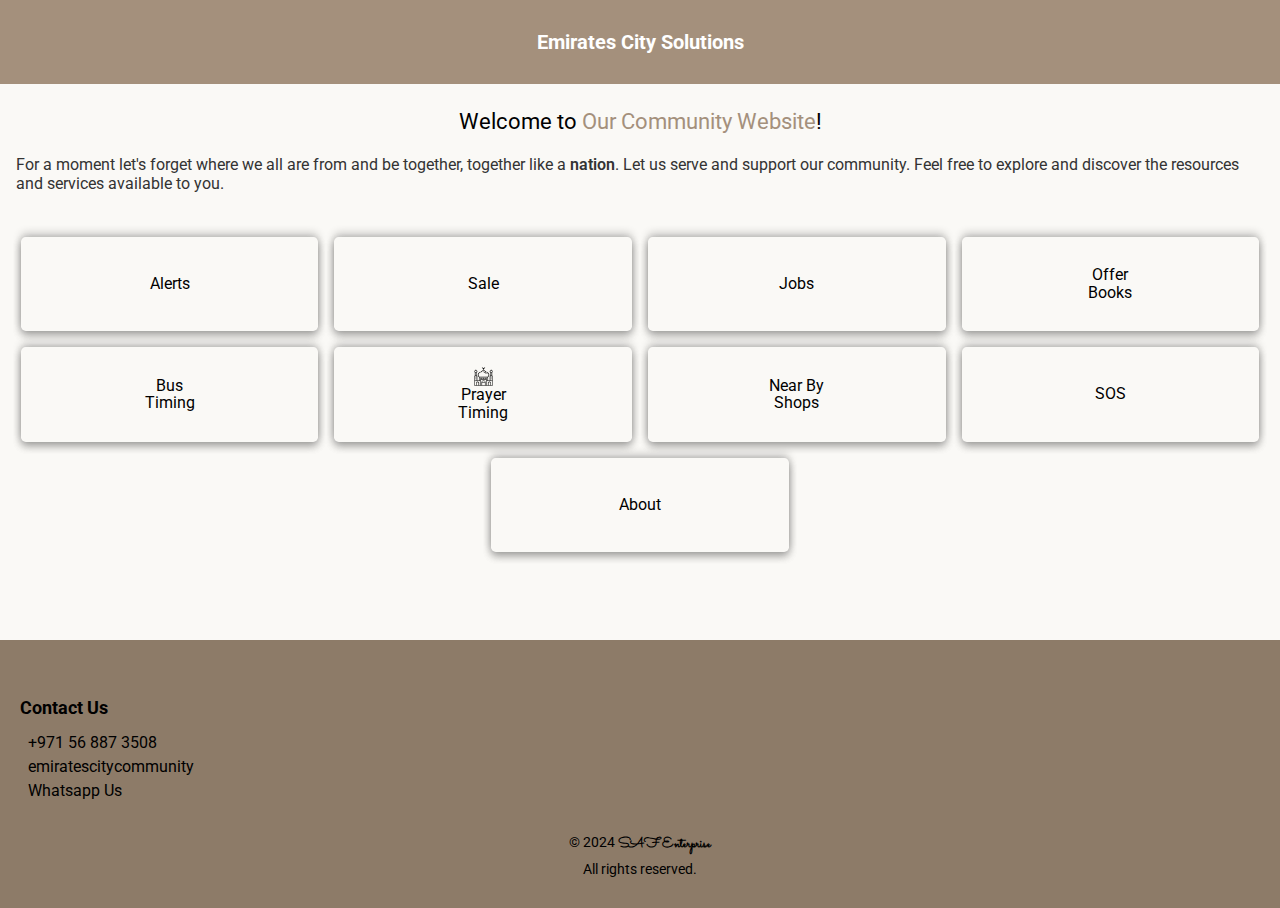
<file: index.html>
<!DOCTYPE html>
<html lang="en">
<head>
    <!-- Google tag (gtag.js) -->
    <script async src="https://www.googletagmanager.com/gtag/js?id=G-9E6GK9MN6K"></script>
    <script>
        window.dataLayer = window.dataLayer || [];
        function gtag(){dataLayer.push(arguments);}
        gtag('js', new Date());

        gtag('config', 'G-9E6GK9MN6K');
    </script>
    <meta charset="UTF-8">
    <meta name="viewport" content="width=device-width, initial-scale=1.0">
    <title>ECS Home</title>
    <link rel="stylesheet" href="./style.css?v=4">
    <link rel="preconnect" href="https://fonts.googleapis.com">
    <link rel="preconnect" href="https://fonts.gstatic.com" crossorigin>
    <link href="https://fonts.googleapis.com/css2?family=Sacramento&display=swap" rel="stylesheet">
    <link href="https://fonts.googleapis.com/css2?family=Roboto:wght@400;500;700&display=swap" rel="stylesheet">
    <link rel='stylesheet' href='https://cdn-uicons.flaticon.com/2.1.0/uicons-bold-straight/css/uicons-bold-straight.css'>
    <link rel='stylesheet' href='https://cdn-uicons.flaticon.com/2.1.0/uicons-brands/css/uicons-brands.css'>
    <link rel='stylesheet' href='https://cdn-uicons.flaticon.com/2.1.0/uicons-regular-straight/css/uicons-regular-straight.css'>
    <link rel='stylesheet' href='https://cdn-uicons.flaticon.com/2.1.0/uicons-solid-rounded/css/uicons-solid-rounded.css'>
    <link rel='stylesheet' href='https://cdn-uicons.flaticon.com/2.1.0/uicons-bold-rounded/css/uicons-bold-rounded.css'>
    <link rel='stylesheet' href='https://cdn-uicons.flaticon.com/2.1.0/uicons-regular-rounded/css/uicons-regular-rounded.css'>
</head>
    <!--Start of Tawk.to Script-->
<script type="text/javascript">
var Tawk_API=Tawk_API||{}, Tawk_LoadStart=new Date();
(function(){
var s1=document.createElement("script"),s0=document.getElementsByTagName("script")[0];
s1.async=true;
s1.src='https://embed.tawk.to/65c30fb88d261e1b5f5d23a6/1hm0var3h';
s1.charset='UTF-8';
s1.setAttribute('crossorigin','*');
s0.parentNode.insertBefore(s1,s0);
})();
</script>
<!--End of Tawk.to Script-->
<body>
    <header id="header">
        <h1 style="margin: 0 auto;">Emirates City Solutions</h1>
    </header>
    <main id="home-page-main">

         <div class="welcome-message-container">
             <p class="welcome-message">Welcome to <strong>Our Community Website</strong>!</p>
             <p class="intro-para">For a moment let's forget where we all are from and be together, together like a <span> nation</span>. Let us serve and support our community. Feel free to explore and discover the resources and services available to you.</p>
    </div>

        <a href="alert.html">
            <i class="fi fi-br-bell-ring"></i>
            <p>Alerts</p>
        </a>

        <a href="sale.html">
            <i class="fi fi-br-basket-shopping-simple"></i>
            <p>Sale</p>
        </a>

        <a href="./jobs.html">
            <i class="fi fi-rr-briefcase-blank"></i>
            <p>Jobs</p>
        </a>

        <a href="./offers.html">
            <i class="fi fi-rr-form"></i>
            <p>Offer</p>
            <p>Books</p>
        </a>

        <a href="#">
            <i class="fi fi-rs-clock-five"></i>
            <p>Bus</p>
            <p>Timing</p>
        </a>

        <a href="./prayer.html">
            <img src="./images/mosque.png" class="masjid"></img >
            <p>Prayer</p>
            <p>Timing</p>
        </a>

        <a href="./shops.html">
            <i class="fi fi-rr-store-alt"></i>
            <p>Near By</p>
            <p>Shops</p>
        </a>

        <a href="tel:112">
            <i class="fi fi-br-light-emergency-on"></i>
            <p>SOS</p>
        </a>

        <a href="./about.html">
            <i class="fi fi-br-info"></i>
            <p>About</p>
        </a>


    </main>

    <footer>
        <div class="contact-container">
            <h2>Contact Us</h2>
            
            <a href="tel:+971568873508"><i class="fi fi-br-phone-call">&nbsp; +971 56 887 3508</i></a>

            <a href="mailto:your@email.com"><i class="fi fi-br-envelope">&nbsp; emiratescitycommunity</i></a>

            <a href="https://wa.me/+971568873508"><i class="fi fi-brands-whatsapp">&nbsp; Whatsapp Us</i></a>
        </div>
        <div id="copyright">
            <p>&copy; 2024 <span>SAF Enterprise</span></p>
            <p id="rights">All rights reserved.</p>
        </div>
    </footer>
    <script src="main.js?v=4"></script>
</body>
</html>
</file>
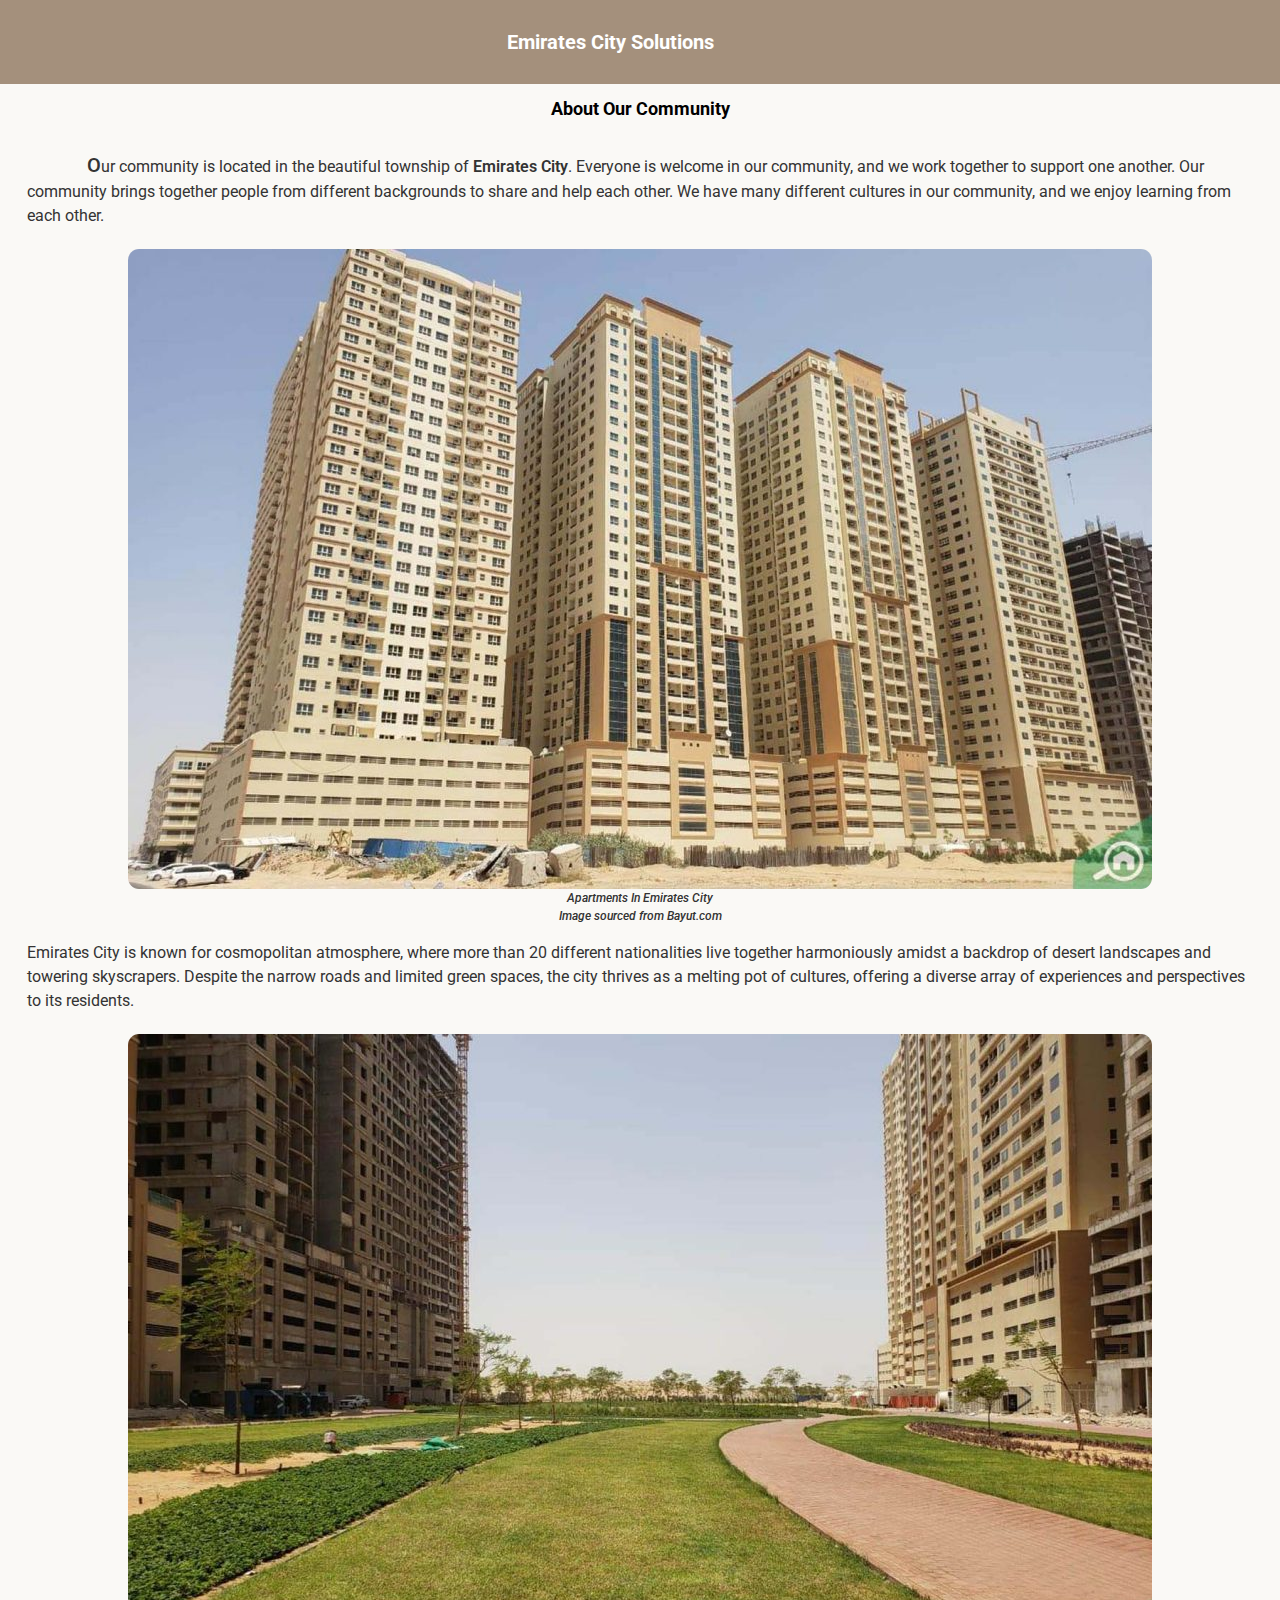
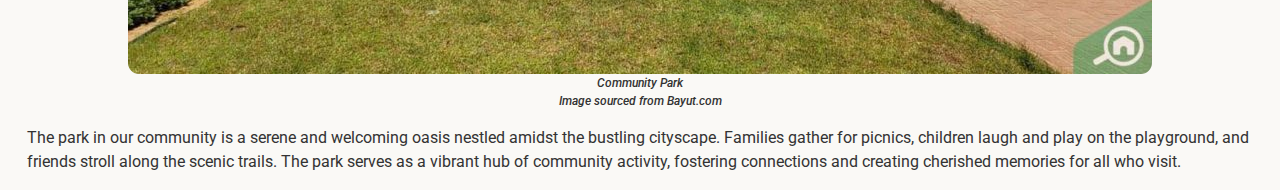
<file: about.html>
<!DOCTYPE html>
<html lang="en">
<head>
    <!-- Google tag (gtag.js) -->
    <script async src="https://www.googletagmanager.com/gtag/js?id=G-9E6GK9MN6K"></script>
    <script>
        window.dataLayer = window.dataLayer || [];
        function gtag(){dataLayer.push(arguments);}
        gtag('js', new Date());

        gtag('config', 'G-9E6GK9MN6K');
    </script>
    <meta charset="UTF-8">
    <meta name="viewport" content="width=device-width, initial-scale=1.0">
    <title>ECS Sales</title>
    <link rel="stylesheet" href="./style.css?v=4">
    <link rel="preconnect" href="https://fonts.googleapis.com">
    <link rel="preconnect" href="https://fonts.gstatic.com" crossorigin>
    <link href="https://fonts.googleapis.com/css2?family=Sacramento&display=swap" rel="stylesheet">
    <link href="https://fonts.googleapis.com/css2?family=Roboto:wght@400;500;700&display=swap" rel="stylesheet">
    <link rel='stylesheet' href='https://cdn-uicons.flaticon.com/2.1.0/uicons-bold-straight/css/uicons-bold-straight.css'>
    <link rel='stylesheet' href='https://cdn-uicons.flaticon.com/2.1.0/uicons-regular-straight/css/uicons-regular-straight.css'>
    <link rel='stylesheet' href='https://cdn-uicons.flaticon.com/2.1.0/uicons-solid-rounded/css/uicons-solid-rounded.css'>
    <link rel='stylesheet' href='https://cdn-uicons.flaticon.com/2.1.0/uicons-bold-rounded/css/uicons-bold-rounded.css'>
    <link rel='stylesheet' href='https://cdn-uicons.flaticon.com/2.1.0/uicons-regular-rounded/css/uicons-regular-rounded.css'>
</head>
<body>
    <header id="header">
        <h1>Emirates City Solutions</h1>
        <nav>
            <button id="menu-btn"><i class="fi fi-rr-menu-burger"></i></button>
            <div id="nav-menu-container">
                <div id="nav-menu">
                    <h3>Maintained By</h3>
                    <h2>SAF Enterprise</h2>
                    <ul>
                        <li><a href="./index.html"><i class="fi fi-rr-car-building"> &nbsp;Home</i></a></li>
                        <li><a href="./alert.html"><i class="fi fi-br-bell-ring"> &nbsp;Alerts</i></a></li>
                        <li><a href="sale.html"><i class="fi fi-br-basket-shopping-simple"> &nbsp;Sale</i></a></li>
                        <li><a href="./jobs.html"><i class="fi fi-rr-briefcase-blank"> &nbsp;Jobs</i></a></li>
                        <li><a href="./offers.html"><i class="fi fi-rr-form"> &nbsp;Offer Books</i></a></li>
                        <li><a href="#"><i class="fi fi-rs-clock-five"> &nbsp;Bus Timing</i></a></li>
                        <li><a href="./prayer.html"><i class="fi fi-rs-star-and-crescent"> &nbsp;Prayer Timing</i></a></li>
                        <li><a href="./shops.html"><i class="fi fi-rr-store-alt"> &nbsp;Nearby Shops</i></a></li>
                        <li><a href="tel:112"><i class="fi fi-br-light-emergency-on"> &nbsp;SOS</i></a></li>
                        <li><a href="./about.html"><i class="fi fi-br-info"> &nbsp;About</i></a></li>
                    </ul>
                    <button id="go-back"><i class="fi fi-bs-angle-left"></i></button>
                </div>
            </div>
        </nav>
    </header>
    <main id="main-prayer">
        <div id="together-container">
            <a id="back-btn" href="./index.html"><i class="fi fi-bs-angle-left"></i></a>
            <h2 class="time-title">About Our Community</h2>
        </div>
        <div class="about-main-container">
            <p id="about-para-one">&nbsp;&nbsp;&nbsp;&nbsp;&nbsp;&nbsp;&nbsp;&nbsp;&nbsp;&nbsp;&nbsp;&nbsp;Our community is located in the beautiful township of <a id="emiratescity" href="#about-para-two">Emirates City</a>. Everyone is welcome in our community, and we work together to support one another. Our community brings together people from different backgrounds to share and help each other. We have many different cultures in our community, and we enjoy learning from each other.
            </p>

            <figure>
                <img src="./images/Apartment-Emirates-City.jpg" alt="Apartments Of EC Ajman">
                <figcaption>Apartments In Emirates City</figcaption>
                <figcaption>Image sourced from <a href="https://arcdn.bayut.com/area-guides/wp-content/uploads/2019/04/Apartment-buildings-in-Emirates-City-300x188.jpg">Bayut.com</a></figcaption>

            </figure>

            <p id="about-para-two">Emirates City is known for cosmopolitan atmosphere, where more than 20 different nationalities live together harmoniously amidst a backdrop of desert landscapes and towering skyscrapers. Despite the narrow roads and limited green spaces, the city thrives as a melting pot of cultures, offering a diverse array of experiences and perspectives to its residents.</p>

            
            <figure>
                <img src="./images/Community-Park.jpg" alt="Community Park">
                <figcaption> Community Park</figcaption>
                <figcaption>Image sourced from <a href="https://arcdn.bayut.com/area-guides/wp-content/uploads/2019/04/Emirates-City-Community-Park-1024x640.jpg">Bayut.com</a></figcaption>

            </figure>

            <p id="about-para-three">The park in our community is a serene and welcoming oasis nestled amidst the bustling cityscape. Families gather for picnics, children laugh and play on the playground, and friends stroll along the scenic trails. The park serves as a vibrant hub of community activity, fostering connections and creating cherished memories for all who visit.</p>

        </div>
    </main>
    <script src="main.js?v=4"></script>
</body>
</html>
</file>
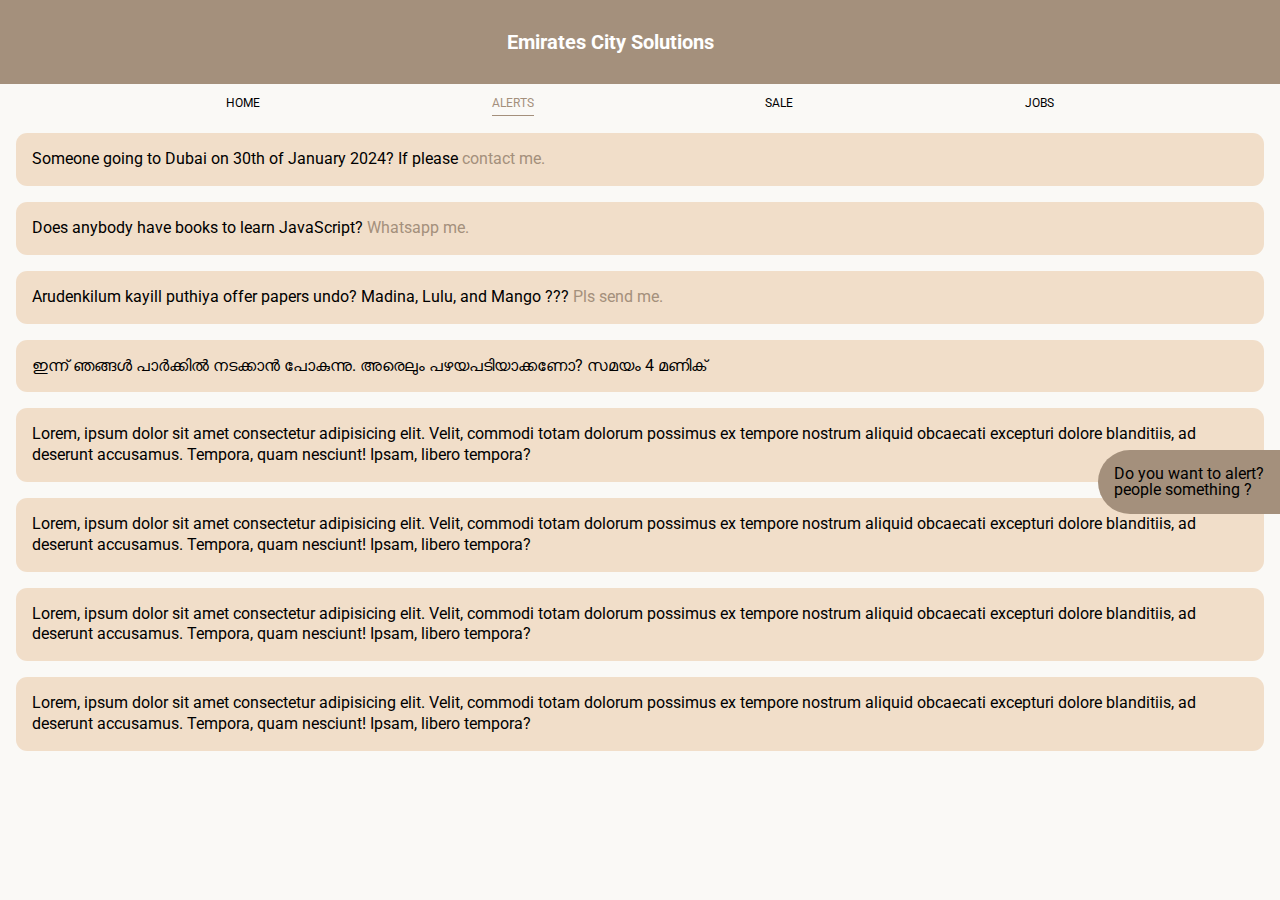
<file: alert.html>
<!DOCTYPE html>
<html lang="en">
<head>
    <!-- Google tag (gtag.js) -->
    <script async src="https://www.googletagmanager.com/gtag/js?id=G-9E6GK9MN6K"></script>
    <script>
        window.dataLayer = window.dataLayer || [];
        function gtag(){dataLayer.push(arguments);}
        gtag('js', new Date());

        gtag('config', 'G-9E6GK9MN6K');
    </script>
    <meta charset="UTF-8">
    <meta name="viewport" content="width=device-width, initial-scale=1.0">
    <title>Emirates City Solutions</title>
    <link rel="stylesheet" href="./style.css?v=4">
    <link rel="preconnect" href="https://fonts.googleapis.com">
    <link rel="preconnect" href="https://fonts.gstatic.com" crossorigin>
    <link href="https://fonts.googleapis.com/css2?family=Sacramento&display=swap" rel="stylesheet">
    <link href="https://fonts.googleapis.com/css2?family=Roboto:wght@400;500;700&display=swap" rel="stylesheet">
    <link rel='stylesheet' href='https://cdn-uicons.flaticon.com/2.1.0/uicons-bold-straight/css/uicons-bold-straight.css'>
    <link rel='stylesheet' href='https://cdn-uicons.flaticon.com/2.1.0/uicons-regular-straight/css/uicons-regular-straight.css'>
    <link rel='stylesheet' href='https://cdn-uicons.flaticon.com/2.1.0/uicons-solid-rounded/css/uicons-solid-rounded.css'>
    <link rel='stylesheet' href='https://cdn-uicons.flaticon.com/2.1.0/uicons-bold-rounded/css/uicons-bold-rounded.css'>
    <link rel='stylesheet' href='https://cdn-uicons.flaticon.com/2.1.0/uicons-regular-rounded/css/uicons-regular-rounded.css'>
</head>
<body>
    <header id="header">
        <h1>Emirates City Solutions</h1>
        <nav>
            <button id="menu-btn"><i class="fi fi-rr-menu-burger"></i></button>
            <div id="nav-menu-container">
                <div id="nav-menu">
                    <h3>Maintained By</h3>
                    <h2>SAF Enterprise</h2>
                    <ul>
                        <li><a href="./index.html"><i class="fi fi-rr-car-building"> &nbsp;Home</i></a></li>
                        <li><a href="./alert.html"><i class="fi fi-br-bell-ring"> &nbsp;Alerts</i></a></li>
                        <li><a href="sale.html"><i class="fi fi-br-basket-shopping-simple"> &nbsp;Sale</i></a></li>
                        <li><a href="./jobs.html"><i class="fi fi-rr-briefcase-blank"> &nbsp;Jobs</i></a></li>
                        <li><a href="./offers.html"><i class="fi fi-rr-form"> &nbsp;Offer Books</i></a></li>
                        <li><a href="#"><i class="fi fi-rs-clock-five"> &nbsp;Bus Timing</i></a></li>
                        <li><a href="./prayer.html"><i class="fi fi-rs-star-and-crescent"> &nbsp;Prayer Timing</i></a></li>
                        <li><a href="./shops.html"><i class="fi fi-rr-store-alt"> &nbsp;Nearby Shops</i></a></li>
                        <li><a href="tel:112"><i class="fi fi-br-light-emergency-on"> &nbsp;SOS</i></a></li>
                        <li><a href="./about.html"><i class="fi fi-br-info"> &nbsp;About</i></a></li>
                    </ul>
                    <button id="go-back"><i class="fi fi-bs-angle-left"></i></button>
                </div>
            </div>
        </nav>
    </header>
    <main>
        <div id="nav-bar">
            <button class="home-tab"><a href="index.html"><i class="fi fi-rr-car-building"> Home</i></a></button>
            <button class="alerts-tab selected"><a href="#"><i class="fi fi-br-bell-ring"> Alerts</i></a></button>
            <button class="sale-tab"><a href="sale.html"><i class="fi fi-br-basket-shopping-simple"> Sale</i></a></button>
            <button class="job-tab"><a href="./jobs.html"><i class="fi fi-rr-briefcase-blank"></i> Jobs</a></button>
        </div>
        <section id="alert-container">
            <div class="alert-messages-container">
                <p class="alert-messages">Someone going to Dubai on 30th of January 2024? If please <a href="tel:+971568873508">contact me.</a> </p>
            </div>
            <div class="alert-messages-container">
                <p class="alert-messages">Does anybody have books to learn JavaScript? <a href="https://wa.me/+971568873508?text=I%20can%20help%20you">Whatsapp me.</a></p>
            </div>
            <div class="alert-messages-container">
                <p class="alert-messages">Arudenkilum kayill puthiya offer papers undo? Madina, Lulu, and Mango ??? <a href="https://wa.me/+971568873508?text=I%20can%20help%20you">Pls send me.</a></p>
            </div>
            <div class="alert-messages-container">
                <p class="alert-messages">ഇന്ന് ഞങ്ങൾ പാർക്കിൽ നടക്കാൻ പോകുന്നു. അരെലും പഴയപടിയാക്കണോ? സമയം 4 മണിക്</p>
            </div>
            <div class="alert-messages-container">
                <p class="alert-messages">Lorem, ipsum dolor sit amet consectetur adipisicing elit. Velit, commodi totam dolorum possimus ex tempore nostrum aliquid obcaecati excepturi dolore blanditiis, ad deserunt accusamus. Tempora, quam nesciunt! Ipsam, libero tempora?</p>
            </div>
            <div class="alert-messages-container">
                <p class="alert-messages">Lorem, ipsum dolor sit amet consectetur adipisicing elit. Velit, commodi totam dolorum possimus ex tempore nostrum aliquid obcaecati excepturi dolore blanditiis, ad deserunt accusamus. Tempora, quam nesciunt! Ipsam, libero tempora?</p>
            </div>
            <div class="alert-messages-container">
                <p class="alert-messages">Lorem, ipsum dolor sit amet consectetur adipisicing elit. Velit, commodi totam dolorum possimus ex tempore nostrum aliquid obcaecati excepturi dolore blanditiis, ad deserunt accusamus. Tempora, quam nesciunt! Ipsam, libero tempora?</p>
            </div>
            <div class="alert-messages-container">
                <p class="alert-messages">Lorem, ipsum dolor sit amet consectetur adipisicing elit. Velit, commodi totam dolorum possimus ex tempore nostrum aliquid obcaecati excepturi dolore blanditiis, ad deserunt accusamus. Tempora, quam nesciunt! Ipsam, libero tempora?</p>
            </div>
        </section>
        <aside>
            <div id="add-container">
                <div id=add-msg-container><a href="https://wa.me/+971568873508?text=I%20want%20to%20alert">Do you want to alert?<br>people something ?</a></div>
                <div id="add-btn"><a href="https://wa.me/+971568873508?text=I%20want%20to%20alert"><i class="fi fi-br-plus-small"></i></a></div>
            </div>
        </aside>
    </main>
    <script src="main.js?v=4"></script>
</body>
</html>
</file>
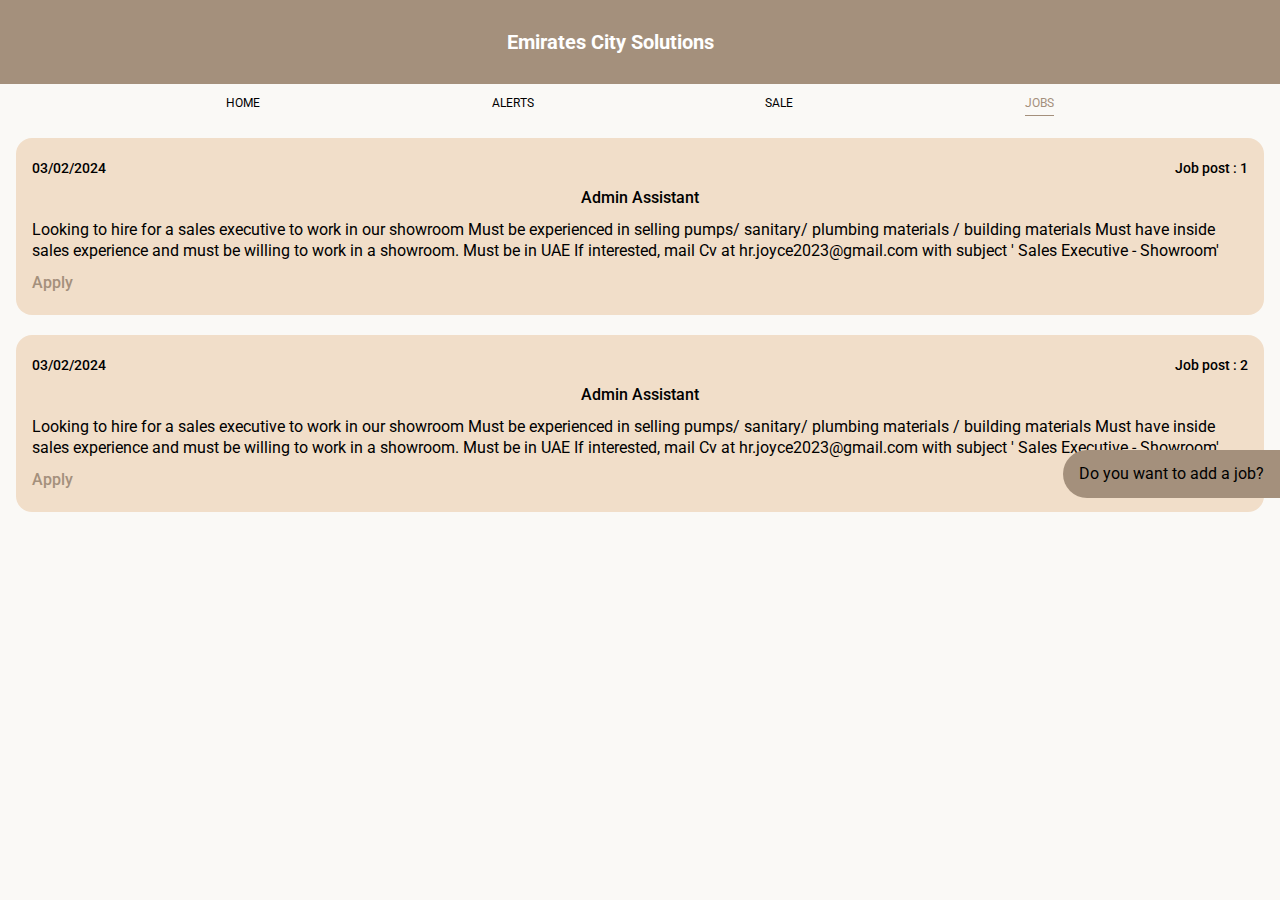
<file: jobs.html>
<!DOCTYPE html>
<html lang="en">
<head>
    <!-- Google tag (gtag.js) -->
    <script async src="https://www.googletagmanager.com/gtag/js?id=G-9E6GK9MN6K"></script>
    <script>
        window.dataLayer = window.dataLayer || [];
        function gtag(){dataLayer.push(arguments);}
        gtag('js', new Date());

        gtag('config', 'G-9E6GK9MN6K');
    </script>
    <meta charset="UTF-8">
    <meta name="viewport" content="width=device-width, initial-scale=1.0">
    <title>ECS Sales</title>
    <link rel="stylesheet" href="./style.css?v=4">
    <link rel="preconnect" href="https://fonts.googleapis.com">
    <link rel="preconnect" href="https://fonts.gstatic.com" crossorigin>
    <link href="https://fonts.googleapis.com/css2?family=Sacramento&display=swap" rel="stylesheet">
    <link href="https://fonts.googleapis.com/css2?family=Roboto:wght@400;500;700&display=swap" rel="stylesheet">
    <link rel='stylesheet' href='https://cdn-uicons.flaticon.com/2.1.0/uicons-bold-straight/css/uicons-bold-straight.css'>
    <link rel='stylesheet' href='https://cdn-uicons.flaticon.com/2.1.0/uicons-regular-straight/css/uicons-regular-straight.css'>
    <link rel='stylesheet' href='https://cdn-uicons.flaticon.com/2.1.0/uicons-solid-rounded/css/uicons-solid-rounded.css'>
    <link rel='stylesheet' href='https://cdn-uicons.flaticon.com/2.1.0/uicons-bold-rounded/css/uicons-bold-rounded.css'>
    <link rel='stylesheet' href='https://cdn-uicons.flaticon.com/2.1.0/uicons-regular-rounded/css/uicons-regular-rounded.css'>
</head>
<body>
    <header id="header">
        <h1>Emirates City Solutions</h1>
        <nav>
            <button id="menu-btn"><i class="fi fi-rr-menu-burger"></i></button>
            <div id="nav-menu-container">
                <div id="nav-menu">
                    <h3>Maintained By</h3>
                    <h2>SAF Enterprise</h2>
                    <ul>
                        <li><a href="./index.html"><i class="fi fi-rr-car-building"> &nbsp;Home</i></a></li>
                        <li><a href="./alert.html"><i class="fi fi-br-bell-ring"> &nbsp;Alerts</i></a></li>
                        <li><a href="sale.html"><i class="fi fi-br-basket-shopping-simple"> &nbsp;Sale</i></a></li>
                        <li><a href="./jobs.html"><i class="fi fi-rr-briefcase-blank"> &nbsp;Jobs</i></a></li>
                        <li><a href="./offers.html"><i class="fi fi-rr-form"> &nbsp;Offer Books</i></a></li>
                        <li><a href="#"><i class="fi fi-rs-clock-five"> &nbsp;Bus Timing</i></a></li>
                        <li><a href="./prayer.html"><i class="fi fi-rs-star-and-crescent"> &nbsp;Prayer Timing</i></a></li>
                        <li><a href="./shops.html"><i class="fi fi-rr-store-alt"> &nbsp;Nearby Shops</i></a></li>
                        <li><a href="tel:112"><i class="fi fi-br-light-emergency-on"> &nbsp;SOS</i></a></li>
                        <li><a href="./about.html"><i class="fi fi-br-info"> &nbsp;About</i></a></li>
                    </ul>
                    <button id="go-back"><i class="fi fi-bs-angle-left"></i></button>
                </div>
            </div>
        </nav>
    </header>
    <main>
        <div id="nav-bar">
            <button class="home-tab"><a href="./index.html"><i class="fi fi-rr-car-building"> Home</i></a></button>
            <button class="alerts-tab"><a href="./alert.html"><i class="fi fi-br-bell-ring"> Alerts</i></a></button>
            <button class="sale-tab"><a href="./sale.html"><i class="fi fi-br-basket-shopping-simple"> Sale</i></a></button>
            <button class="job-tab selected"><a href="#"><i class="fi fi-rr-briefcase-blank"></i> Jobs</a></button>
        </div>
        <section id="jobs-container">

            <div class="job-offer-container">
                <div class="job-date-no">
                    <p class="job-post-date">03/02/2024</p>
                    <p class="job-no">Job post : 1</p>
                </div>
                <p class="job-title">Admin Assistant</p>
                <p>Looking to hire for a sales executive to work in our showroom
                    Must be experienced in selling pumps/ sanitary/ plumbing materials / building materials
                    Must have inside sales experience and must be willing to work in a showroom.
                    Must be in UAE
                    If interested, mail Cv at hr.joyce2023@gmail.com with subject ' Sales Executive - Showroom'</p>
                    <a href="#">Apply</a>
            </div>
            
            <div class="job-offer-container">
                <div class="job-date-no">
                    <p class="job-post-date">03/02/2024</p>
                    <p class="job-no">Job post : 2</p>
                </div>
                <p class="job-title">Admin Assistant</p>
                <p>Looking to hire for a sales executive to work in our showroom
                    Must be experienced in selling pumps/ sanitary/ plumbing materials / building materials
                    Must have inside sales experience and must be willing to work in a showroom.
                    Must be in UAE
                    If interested, mail Cv at hr.joyce2023@gmail.com with subject ' Sales Executive - Showroom'</p>
                    <a href="#">Apply</a>
            </div>

        </section>
        <aside>
            <div id="add-container">
                <div id=add-msg-container><a href="https://wa.me/+971568873508?text=I%20want%20to%20add%20a%20job">Do you want to add a job?</a></div>
                <div id="add-btn"><a href="https://wa.me/+971568873508?text=I%20want%20to%20add%20a%20job"><i class="fi fi-br-plus-small"></i></a></div>
            </div>
        </aside>
    </main>
    <script src="main.js?v=4"></script>
</body>
</html>
</file>
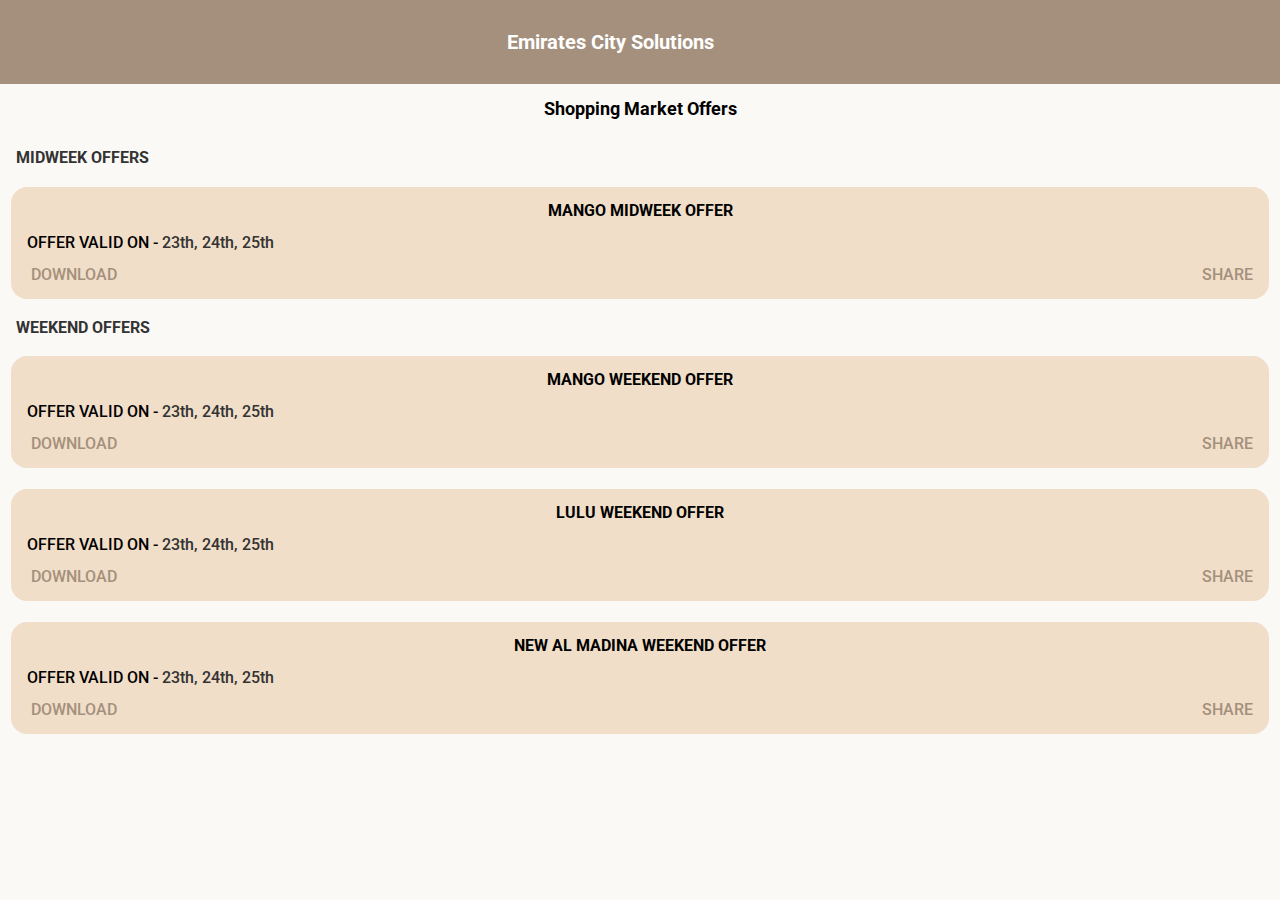
<file: offers.html>
<!DOCTYPE html>
<html lang="en">
<head>
    <!-- Google tag (gtag.js) -->
    <script async src="https://www.googletagmanager.com/gtag/js?id=G-9E6GK9MN6K"></script>
    <script>
        window.dataLayer = window.dataLayer || [];
        function gtag(){dataLayer.push(arguments);}
        gtag('js', new Date());

        gtag('config', 'G-9E6GK9MN6K');
    </script>
    <meta charset="UTF-8">
    <meta name="viewport" content="width=device-width, initial-scale=1.0">
    <title>ECS Sales</title>
    <link rel="stylesheet" href="./style.css?v=4">
    <link rel="preconnect" href="https://fonts.googleapis.com">
    <link rel="preconnect" href="https://fonts.gstatic.com" crossorigin>
    <link href="https://fonts.googleapis.com/css2?family=Sacramento&display=swap" rel="stylesheet">
    <link href="https://fonts.googleapis.com/css2?family=Roboto:wght@400;500;700&display=swap" rel="stylesheet">
    <link rel='stylesheet' href='https://cdn-uicons.flaticon.com/2.1.0/uicons-bold-straight/css/uicons-bold-straight.css'>
    <link rel='stylesheet' href='https://cdn-uicons.flaticon.com/2.1.0/uicons-regular-straight/css/uicons-regular-straight.css'>
    <link rel='stylesheet' href='https://cdn-uicons.flaticon.com/2.1.0/uicons-solid-rounded/css/uicons-solid-rounded.css'>
    <link rel='stylesheet' href='https://cdn-uicons.flaticon.com/2.1.0/uicons-bold-rounded/css/uicons-bold-rounded.css'>
    <link rel='stylesheet' href='https://cdn-uicons.flaticon.com/2.1.0/uicons-regular-rounded/css/uicons-regular-rounded.css'>
</head>
<body>
    <header id="header">
        <h1>Emirates City Solutions</h1>
        <nav>
            <button id="menu-btn"><i class="fi fi-rr-menu-burger"></i></button>
            <div id="nav-menu-container">
                <div id="nav-menu">
                    <h3>Maintained By</h3>
                    <h2>SAF Enterprise</h2>
                    <ul>
                        <li><a href="./index.html"><i class="fi fi-rr-car-building"> &nbsp;Home</i></a></li>
                        <li><a href="./alert.html"><i class="fi fi-br-bell-ring"> &nbsp;Alerts</i></a></li>
                        <li><a href="sale.html"><i class="fi fi-br-basket-shopping-simple"> &nbsp;Sale</i></a></li>
                        <li><a href="./jobs.html"><i class="fi fi-rr-briefcase-blank"> &nbsp;Jobs</i></a></li>
                        <li><a href="./offers.html"><i class="fi fi-rr-form"> &nbsp;Offer Books</i></a></li>
                        <li><a href="#"><i class="fi fi-rs-clock-five"> &nbsp;Bus Timing</i></a></li>
                        <li><a href="./prayer.html"><i class="fi fi-rs-star-and-crescent"> &nbsp;Prayer Timing</i></a></li>
                        <li><a href="./shops.html"><i class="fi fi-rr-store-alt"> &nbsp;Nearby Shops</i></a></li>
                        <li><a href="tel:112"><i class="fi fi-br-light-emergency-on"> &nbsp;SOS</i></a></li>
                        <li><a href="./about.html"><i class="fi fi-br-info"> &nbsp;About</i></a></li>
                    </ul>
                    <button id="go-back"><i class="fi fi-bs-angle-left"></i></button>
                </div>
            </div>
        </nav>
    </header>
    <main id="offer-main-container">

        <div id="together-container">
            <a id="back-btn" href="./index.html"><i class="fi fi-bs-angle-left"></i></a>
            <h2 class="time-title">Shopping Market Offers</h2>
        </div>
        
        <p class="offer-title">Midweek Offers</p>

        <div class="offers-container">
            <p class="offer-shop-title">Mango Midweek Offer</p>
            <p class="offer-validity">Offer valid on - <span> 23th, 24th, 25th</span></p>
            <p class="remarks">Prices for fruits are less compared to other shops</p>
            <div class="offer-pdf-utility">
                <a href="./images/mosque.png"><i class="fi fi-br-download" download="Mango Midweek Offer.png"></i> &nbsp;Download</a>
                <a href="whatsapp://send?text=Great%20offers%20going%20https%3A%2F%2Fexample.com" target="_blank"><i class="fi fi-br-share-square"></i> &nbsp;Share</a>
            </div>
        </div>

        <p class="offer-title">Weekend Offers</p>

        <div class="offers-container">
            <p class="offer-shop-title">Mango Weekend Offer</p>
            <p class="offer-validity">Offer valid on - <span> 23th, 24th, 25th</span></p>
            <p class="remarks">Prices for fruits are less compared to other shops</p>
            <div class="offer-pdf-utility">
                <a href="#"><i class="fi fi-br-download" download="Mango Weekend Offer.pdf"></i> &nbsp;Download</a>
                <a href="whatsapp://send?text=Great%20offers%20goin%20https%3A%2F%2Fexample.com" target="_blank"><i class="fi fi-br-share-square"></i> &nbsp;Share</a>
            </div>
        </div>

        <div class="offers-container">
            <p class="offer-shop-title">Lulu Weekend Offer</p>
            <p class="offer-validity">Offer valid on - <span> 23th, 24th, 25th</span></p>
            <p class="remarks">Prices for fruits are less compared to other shops</p>
            <div class="offer-pdf-utility">
                <a href="#"><i class="fi fi-br-download" download="Lulu Weekend Offer.pdf"></i> &nbsp;Download</a>
                <a href="whatsapp://send?text=Great%20offers%20going%20https%3A%2F%2Fexample.com" target="_blank"><i class="fi fi-br-share-square"></i> &nbsp;Share</a>
            </div>       
        </div>

        <div class="offers-container">
            <p class="offer-shop-title">New Al Madina Weekend Offer</p>
            <p class="offer-validity">Offer valid on - <span> 23th, 24th, 25th</span></p>
            <p class="remarks">Prices for fruits are less compared to other shops</p>
            <div class="offer-pdf-utility">
                <a href="#"><i class="fi fi-br-download" download="New Al Madina Weekend Offer.pdf"></i> &nbsp;Download</a>
                <a href="whatsapp://send?text=Great%20offers%20going%20https%3A%2F%2Fexample.com" target="_blank"><i class="fi fi-br-share-square"></i> &nbsp;Share</a>
            </div>       
        </div>

    </main>
    <script src="main.js?v=4"></script>
</body>
</html>
</file>
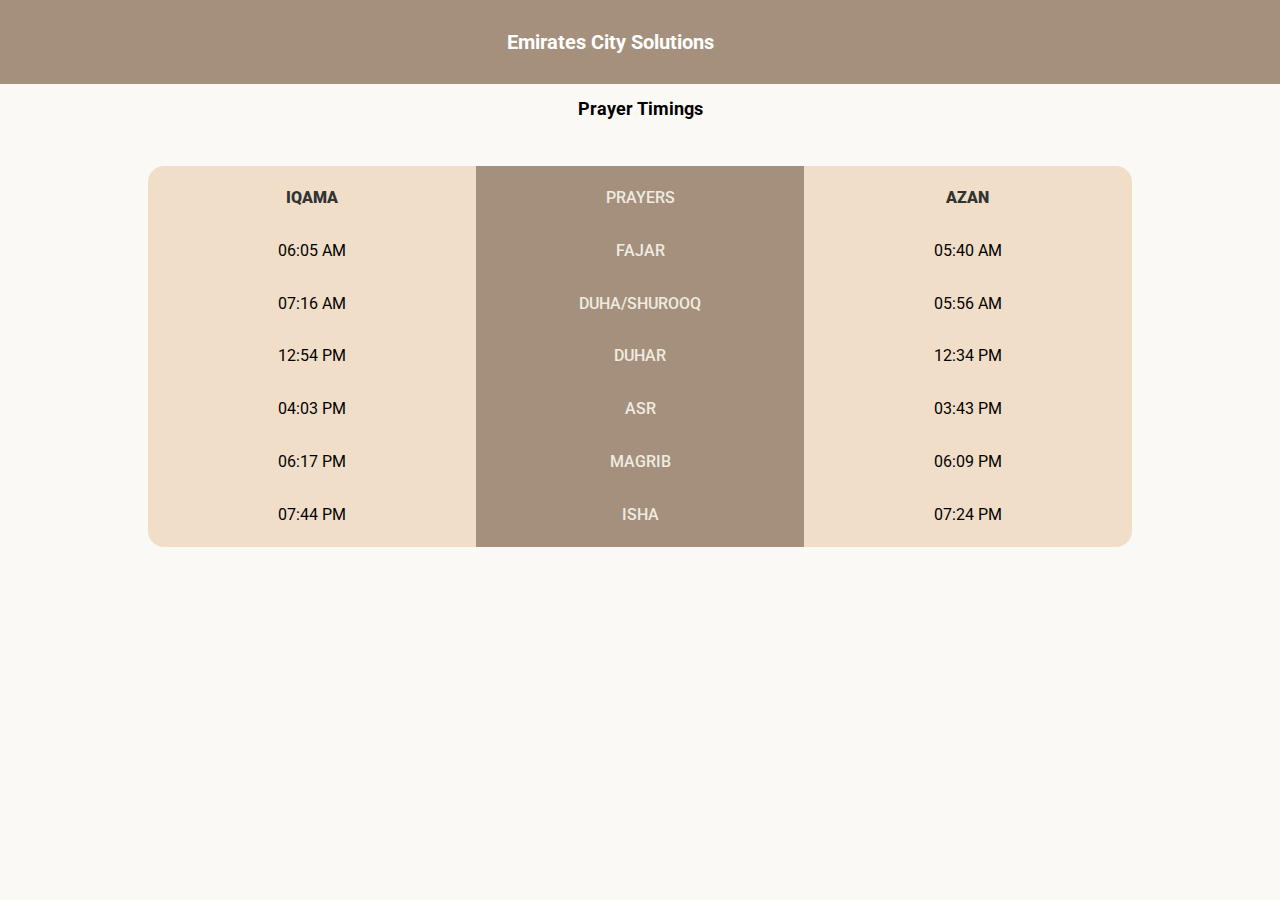
<file: prayer.html>
<!DOCTYPE html>
<html lang="en">
<head>
    <!-- Google tag (gtag.js) -->
    <script async src="https://www.googletagmanager.com/gtag/js?id=G-9E6GK9MN6K"></script>
    <script>
        window.dataLayer = window.dataLayer || [];
        function gtag(){dataLayer.push(arguments);}
        gtag('js', new Date());

        gtag('config', 'G-9E6GK9MN6K');
    </script>
    <meta charset="UTF-8">
    <meta name="viewport" content="width=device-width, initial-scale=1.0">
    <title>ECS Sales</title>
    <link rel="stylesheet" href="./style.css?v=4">
    <link rel="preconnect" href="https://fonts.googleapis.com">
    <link rel="preconnect" href="https://fonts.gstatic.com" crossorigin>
    <link href="https://fonts.googleapis.com/css2?family=Sacramento&display=swap" rel="stylesheet">
    <link href="https://fonts.googleapis.com/css2?family=Roboto:wght@400;500;700&display=swap" rel="stylesheet">
    <link rel='stylesheet' href='https://cdn-uicons.flaticon.com/2.1.0/uicons-bold-straight/css/uicons-bold-straight.css'>
    <link rel='stylesheet' href='https://cdn-uicons.flaticon.com/2.1.0/uicons-regular-straight/css/uicons-regular-straight.css'>
    <link rel='stylesheet' href='https://cdn-uicons.flaticon.com/2.1.0/uicons-solid-rounded/css/uicons-solid-rounded.css'>
    <link rel='stylesheet' href='https://cdn-uicons.flaticon.com/2.1.0/uicons-bold-rounded/css/uicons-bold-rounded.css'>
    <link rel='stylesheet' href='https://cdn-uicons.flaticon.com/2.1.0/uicons-regular-rounded/css/uicons-regular-rounded.css'>
</head>
<body>
    <header id="header">
        <h1>Emirates City Solutions</h1>
        <nav>
            <button id="menu-btn"><i class="fi fi-rr-menu-burger"></i></button>
            <div id="nav-menu-container">
                <div id="nav-menu">
                    <h3>Maintained By</h3>
                    <h2>SAF Enterprise</h2>
                    <ul>
                        <li><a href="./index.html"><i class="fi fi-rr-car-building"> &nbsp;Home</i></a></li>
                        <li><a href="./alert.html"><i class="fi fi-br-bell-ring"> &nbsp;Alerts</i></a></li>
                        <li><a href="sale.html"><i class="fi fi-br-basket-shopping-simple"> &nbsp;Sale</i></a></li>
                        <li><a href="./jobs.html"><i class="fi fi-rr-briefcase-blank"> &nbsp;Jobs</i></a></li>
                        <li><a href="./offers.html"><i class="fi fi-rr-form"> &nbsp;Offer Books</i></a></li>
                        <li><a href="#"><i class="fi fi-rs-clock-five"> &nbsp;Bus Timing</i></a></li>
                        <li><a href="./prayer.html"><i class="fi fi-rs-star-and-crescent"> &nbsp;Prayer Timing</i></a></li>
                        <li><a href="./shops.html"><i class="fi fi-rr-store-alt"> &nbsp;Nearby Shops</i></a></li>
                        <li><a href="tel:112"><i class="fi fi-br-light-emergency-on"> &nbsp;SOS</i></a></li>
                        <li><a href="./about.html"><i class="fi fi-br-info"> &nbsp;About</i></a></li>
                    </ul>
                    <button id="go-back"><i class="fi fi-bs-angle-left"></i></button>
                </div>
            </div>
        </nav>
    </header>
    
    <main id="main-prayer">
        <div id="together-container">
            <a id="back-btn" href="./index.html"><i class="fi fi-bs-angle-left"></i></a>
            <h2 class="time-title">Prayer Timings</h2>
        </div>
        <div id="prayer-time-container">
            <div id="iqama-container">
                <p id="iqama">iqama</p>
                <p id="fajar-iqama"><time>06:05 AM</time></p>
                <p id="duha-iqama"><time>07:16 AM</time></p>
                <p id="duhar-iqama"><time>12:54 PM</time></p>
                <p id="asr-iqama"><time>04:03 PM</time></p>
                <p id="magrib-iqama"><time>06:17 PM</time></p>
                <p id="isha-iqama"><time>07:44 PM</time></p>
            </div>
            <div id="prayer-container">
                <p>prayers</p>
                <p id="fajar">fajar</p>
                <p id="fajar">duha/shurooq</p>
                <p id="duhar">duhar</p>
                <p id="asr">asr</p>
                <p id="magrib">magrib</p>
                <p id="isha">isha</p>
            </div>
            <div id="azan-container">
                <p id="azan">azan</p>
                <p id="fajar-azan"><time>05:40 AM</time></p>
                <p id="duha-azan"><time>05:56 AM</time></p>
                <p id="duhar-azan"><time>12:34 PM</time></p>
                <p id="asr-azan"><time>03:43 PM</time></p>
                <p id="magrib-azan"><time>06:09 PM</time></p>
                <p id="isha-azan"><time>07:24 pM</time></p>
            </div>
        </div>
    </main>
    <script src="main.js?v=4"></script>
</body>
</html>
</file>
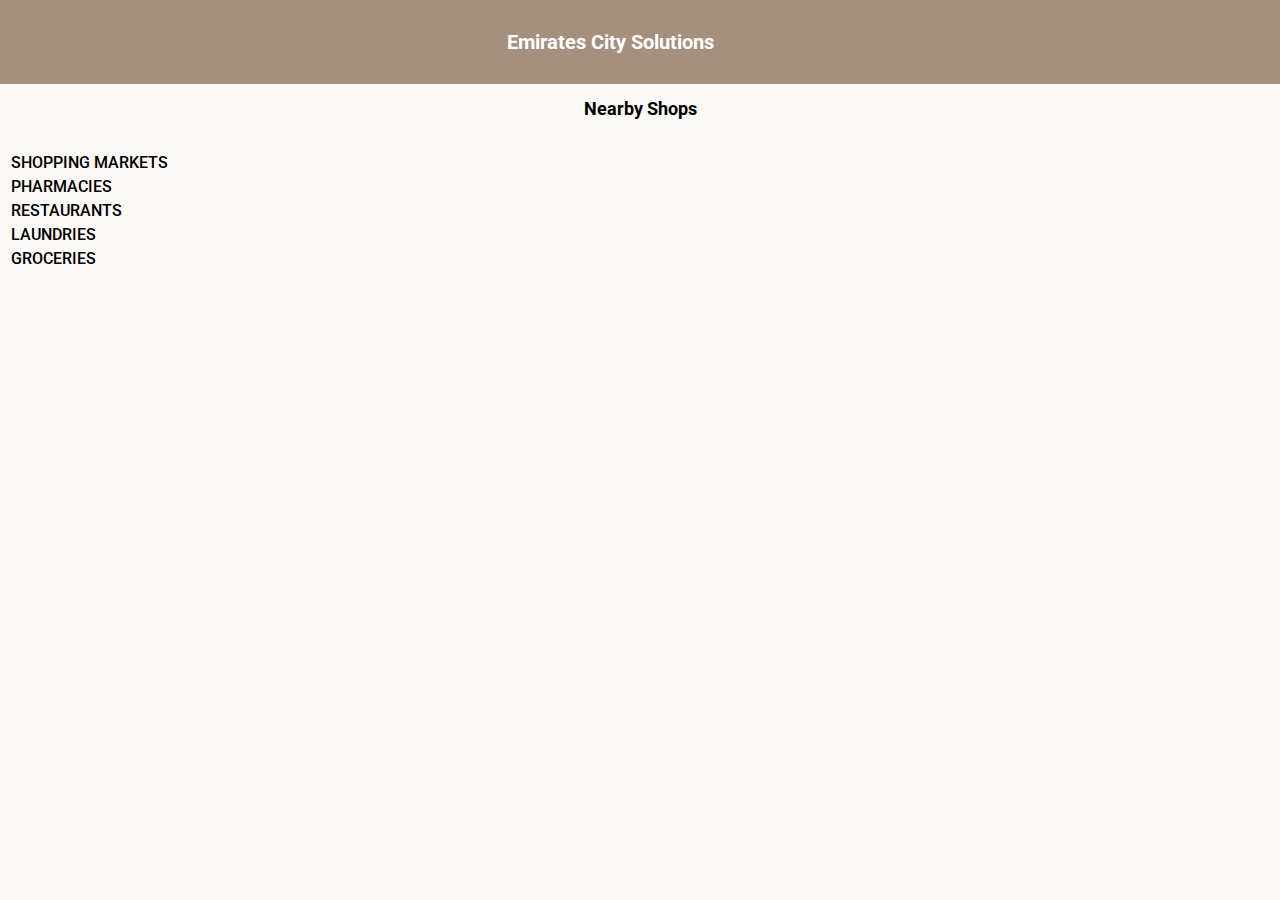
<file: shops.html>
<!DOCTYPE html>
<html lang="en">
<head>
    <!-- Google tag (gtag.js) -->
    <script async src="https://www.googletagmanager.com/gtag/js?id=G-9E6GK9MN6K"></script>
    <script>
        window.dataLayer = window.dataLayer || [];
        function gtag(){dataLayer.push(arguments);}
        gtag('js', new Date());

        gtag('config', 'G-9E6GK9MN6K');
    </script>
    <meta charset="UTF-8">
    <meta name="viewport" content="width=device-width, initial-scale=1.0">
    <title>ECS Sales</title>
    <link rel="stylesheet" href="./style.css?v=4">
    <link rel="preconnect" href="https://fonts.googleapis.com">
    <link rel="preconnect" href="https://fonts.gstatic.com" crossorigin>
    <link href="https://fonts.googleapis.com/css2?family=Sacramento&display=swap" rel="stylesheet">
    <link href="https://fonts.googleapis.com/css2?family=Roboto:wght@400;500;700&display=swap" rel="stylesheet">
    <link rel='stylesheet' href='https://cdn-uicons.flaticon.com/2.1.0/uicons-bold-straight/css/uicons-bold-straight.css'>
    <link rel='stylesheet' href='https://cdn-uicons.flaticon.com/2.1.0/uicons-regular-straight/css/uicons-regular-straight.css'>
    <link rel='stylesheet' href='https://cdn-uicons.flaticon.com/2.1.0/uicons-solid-rounded/css/uicons-solid-rounded.css'>
    <link rel='stylesheet' href='https://cdn-uicons.flaticon.com/2.1.0/uicons-bold-rounded/css/uicons-bold-rounded.css'>
    <link rel='stylesheet' href='https://cdn-uicons.flaticon.com/2.1.0/uicons-brands/css/uicons-brands.css'>
    <link rel='stylesheet' href='https://cdn-uicons.flaticon.com/2.1.0/uicons-regular-rounded/css/uicons-regular-rounded.css'>
</head>
<body>
    <header id="header">
        <h1>Emirates City Solutions</h1>
        <nav>
            <button id="menu-btn"><i class="fi fi-rr-menu-burger"></i></button>
            <div id="nav-menu-container">
                <div id="nav-menu">
                    <h3>Maintained By</h3>
                    <h2>SAF Enterprise</h2>
                    <ul>
                        <li><a href="./index.html"><i class="fi fi-rr-car-building"> &nbsp;Home</i></a></li>
                        <li><a href="./alert.html"><i class="fi fi-br-bell-ring"> &nbsp;Alerts</i></a></li>
                        <li><a href="sale.html"><i class="fi fi-br-basket-shopping-simple"> &nbsp;Sale</i></a></li>
                        <li><a href="./jobs.html"><i class="fi fi-rr-briefcase-blank"> &nbsp;Jobs</i></a></li>
                        <li><a href="./offers.html"><i class="fi fi-rr-form"> &nbsp;Offer Books</i></a></li>
                        <li><a href="#"><i class="fi fi-rs-clock-five"> &nbsp;Bus Timing</i></a></li>
                        <li><a href="./prayer.html"><i class="fi fi-rs-star-and-crescent"> &nbsp;Prayer Timing</i></a></li>
                        <li><a href="./shops.html"><i class="fi fi-rr-store-alt"> &nbsp;Nearby Shops</i></a></li>
                        <li><a href="tel:112"><i class="fi fi-br-light-emergency-on"> &nbsp;SOS</i></a></li>
                        <li><a href="./about.html"><i class="fi fi-br-info"> &nbsp;About</i></a></li>
                    </ul>
                    <button id="go-back"><i class="fi fi-bs-angle-left"></i></button>
                </div>
            </div>
        </nav>
    </header>

    <main class="shops-main-container">

        <div id="together-container">
            <a id="back-btn" href="./index.html"><i class="fi fi-bs-angle-left"></i></a>
            <h2 class="time-title">Nearby Shops</h2>
        </div>

        <div class="shopping-markets">

            <div class="shopping-markets-sub-container">
                <p class="shop-titles">Shopping Markets</p>
                <button id="markets-open-close-btn"><i class="fi fi-br-angle-down"></i></button>
            </div>

            <ul id="markets">
                <li>
                    <p class="shop-name">Mango Market</p>
                    <p class="shop-description">Lorem ipsum dolor sit amet consectetur adipisicing elit.</p>
                    <div class="shop-contact">
                        <p class="shop-calling"><a href="tel:+971568873508"><i class="fi fi-br-phone-call">&nbsp; +971568873508</i></a></p>
                        <p class="shop-texting"><a href="https://wa.me/+971568873508"><i class="fi fi-brands-whatsapp">&nbsp; Whatsapp Us</i></a></p>
                    </div>
                    <span class="just-span"></span>
                </li>

                <li>
                    <p class="shop-name">Lulu Supermarket</p>
                    <p class="shop-description">Lorem ipsum dolor sit amet consectetur adipisicing elit.</p>
                    <div class="shop-contact">
                        <p class="shop-calling"><a href="tel:+971568873508"><i class="fi fi-br-phone-call">&nbsp; +971 56 887 3508</i></a></p>
                        <p class="shop-texting"><a href="https://wa.me/+971568873508"><i class="fi fi-brands-whatsapp">&nbsp; Whatsapp Us</i></a></p>
                    </div>
                    <span class="just-span"></span>
                </li>

                <li>
                    <p class="shop-name">New Al Madina Hypermarket</p>
                    <p class="shop-description">Lorem ipsum dolor sit amet consectetur adipisicing elit.</p>
                    <div class="shop-contact">
                        <p class="shop-calling"><a href="tel:+971568873508"><i class="fi fi-br-phone-call">&nbsp; +971 56 887 3508</i></a></p>
                        <p class="shop-texting"><a href="https://wa.me/+971568873508"><i class="fi fi-brands-whatsapp">&nbsp; Whatsapp Us</i></a></p>
                    </div>
                    <span class="just-span"></span>
                </li>

                <li>
                    <p class="shop-name">Pakistan Family Supermarket</p>
                    <p class="shop-description">Lorem ipsum dolor sit amet consectetur adipisicing elit.</p>
                    <div class="shop-contact">
                        <p class="shop-calling"><a href="tel:+971568873508"><i class="fi fi-br-phone-call">&nbsp; +971 56 887 3508</i></a></p>
                        <p class="shop-texting"><a href="https://wa.me/+971568873508"><i class="fi fi-brands-whatsapp">&nbsp; Whatsapp Us</i></a></p>
                    </div>
                    <!-- <span class="just-span"></span> -->
                </li>

            </ul>

        </div>

        <div class="shopping-markets">

            <div class="shopping-markets-sub-container">
                <p class="shop-titles">Pharmacies</p>
                <button id="pharmacies-open-close-btn"><i class="fi fi-br-angle-down"></i></button>
            </div>

            <ul id="pharmacies">
                <li>
                    <p class="shop-name">Mango Market</p>
                    <p class="shop-description">Lorem ipsum dolor sit amet consectetur adipisicing elit.</p>
                    <div class="shop-contact">
                        <p class="shop-calling"><a href="tel:+971568873508"><i class="fi fi-br-phone-call">&nbsp; +971568873508</i></a></p>
                        <p class="shop-texting"><a href="https://wa.me/+971568873508"><i class="fi fi-brands-whatsapp">&nbsp; Whatsapp Us</i></a></p>
                    </div>
                    <span class="just-span"></span>
                </li>

                <li>
                    <p class="shop-name">Lulu Supermarket</p>
                    <p class="shop-description">Lorem ipsum dolor sit amet consectetur adipisicing elit.</p>
                    <div class="shop-contact">
                        <p class="shop-calling"><a href="tel:+971568873508"><i class="fi fi-br-phone-call">&nbsp; +971 56 887 3508</i></a></p>
                        <p class="shop-texting"><a href="https://wa.me/+971568873508"><i class="fi fi-brands-whatsapp">&nbsp; Whatsapp Us</i></a></p>
                    </div>
                    <span class="just-span"></span>
                </li>

                <li>
                    <p class="shop-name">New Al Madina Hypermarket</p>
                    <p class="shop-description">Lorem ipsum dolor sit amet consectetur adipisicing elit.</p>
                    <div class="shop-contact">
                        <p class="shop-calling"><a href="tel:+971568873508"><i class="fi fi-br-phone-call">&nbsp; +971 56 887 3508</i></a></p>
                        <p class="shop-texting"><a href="https://wa.me/+971568873508"><i class="fi fi-brands-whatsapp">&nbsp; Whatsapp Us</i></a></p>
                    </div>
                    <span class="just-span"></span>
                </li>

                <li>
                    <p class="shop-name">Pakistan Family Supermarket</p>
                    <p class="shop-description">Lorem ipsum dolor sit amet consectetur adipisicing elit.</p>
                    <div class="shop-contact">
                        <p class="shop-calling"><a href="tel:+971568873508"><i class="fi fi-br-phone-call">&nbsp; +971 56 887 3508</i></a></p>
                        <p class="shop-texting"><a href="https://wa.me/+971568873508"><i class="fi fi-brands-whatsapp">&nbsp; Whatsapp Us</i></a></p>
                    </div>
                    <span class="just-span"></span>
                </li>

                <li>
                    <p class="shop-name">Mango Market</p>
                    <p class="shop-description">Lorem ipsum dolor sit amet consectetur adipisicing elit.</p>
                    <div class="shop-contact">
                        <p class="shop-calling"><a href="tel:+971568873508"><i class="fi fi-br-phone-call">&nbsp; +971 56 887 3508</i></a></p>
                        <p class="shop-texting"><a href="https://wa.me/+971568873508"><i class="fi fi-brands-whatsapp">&nbsp; Whatsapp Us</i></a></p>
                    </div>
                </li>

            </ul>

        </div>

        <div class="shopping-markets">

            <div class="shopping-markets-sub-container">
                <p class="shop-titles">Restaurants</p>
                <button id="restaurants-open-close-btn"><i class="fi fi-br-angle-down"></i></button>
            </div>

            <ul id="restaurants">
                <li>
                    <p class="shop-name">Mango Market</p>
                    <p class="shop-description">Lorem ipsum dolor sit amet consectetur adipisicing elit.</p>
                    <div class="shop-contact">
                        <p class="shop-calling"><a href="tel:+971568873508"><i class="fi fi-br-phone-call">&nbsp; +971568873508</i></a></p>
                        <p class="shop-texting"><a href="https://wa.me/+971568873508"><i class="fi fi-brands-whatsapp">&nbsp; Whatsapp Us</i></a></p>
                    </div>
                    <span class="just-span"></span>
                </li>

                <li>
                    <p class="shop-name">Lulu Supermarket</p>
                    <p class="shop-description">Lorem ipsum dolor sit amet consectetur adipisicing elit.</p>
                    <div class="shop-contact">
                        <p class="shop-calling"><a href="tel:+971568873508"><i class="fi fi-br-phone-call">&nbsp; +971 56 887 3508</i></a></p>
                        <p class="shop-texting"><a href="https://wa.me/+971568873508"><i class="fi fi-brands-whatsapp">&nbsp; Whatsapp Us</i></a></p>
                    </div>
                    <span class="just-span"></span>
                </li>

                <li>
                    <p class="shop-name">New Al Madina Hypermarket</p>
                    <p class="shop-description">Lorem ipsum dolor sit amet consectetur adipisicing elit.</p>
                    <div class="shop-contact">
                        <p class="shop-calling"><a href="tel:+971568873508"><i class="fi fi-br-phone-call">&nbsp; +971 56 887 3508</i></a></p>
                        <p class="shop-texting"><a href="https://wa.me/+971568873508"><i class="fi fi-brands-whatsapp">&nbsp; Whatsapp Us</i></a></p>
                    </div>
                    <span class="just-span"></span>
                </li>

                <li>
                    <p class="shop-name">Pakistan Family Supermarket</p>
                    <p class="shop-description">Lorem ipsum dolor sit amet consectetur adipisicing elit.</p>
                    <div class="shop-contact">
                        <p class="shop-calling"><a href="tel:+971568873508"><i class="fi fi-br-phone-call">&nbsp; +971 56 887 3508</i></a></p>
                        <p class="shop-texting"><a href="https://wa.me/+971568873508"><i class="fi fi-brands-whatsapp">&nbsp; Whatsapp Us</i></a></p>
                    </div>
                    <span class="just-span"></span>
                </li>

                <li>
                    <p class="shop-name">Mango Market</p>
                    <p class="shop-description">Lorem ipsum dolor sit amet consectetur adipisicing elit.</p>
                    <div class="shop-contact">
                        <p class="shop-calling"><a href="tel:+971568873508"><i class="fi fi-br-phone-call">&nbsp; +971 56 887 3508</i></a></p>
                        <p class="shop-texting"><a href="https://wa.me/+971568873508"><i class="fi fi-brands-whatsapp">&nbsp; Whatsapp Us</i></a></p>
                    </div>
                </li>

            </ul>

        </div>

        <div class="shopping-markets">

            <div class="shopping-markets-sub-container">
                <p class="shop-titles">Laundries</p>
                <button id="laundries-open-close-btn"><i class="fi fi-br-angle-down"></i></button>
            </div>

            <ul id="laundries">
                <li>
                    <p class="shop-name">Mango Market</p>
                    <p class="shop-description">Lorem ipsum dolor sit amet consectetur adipisicing elit.</p>
                    <div class="shop-contact">
                        <p class="shop-calling"><a href="tel:+971568873508"><i class="fi fi-br-phone-call">&nbsp; +971568873508</i></a></p>
                        <p class="shop-texting"><a href="https://wa.me/+971568873508"><i class="fi fi-brands-whatsapp">&nbsp; Whatsapp Us</i></a></p>
                    </div>
                    <span class="just-span"></span>
                </li>

                <li>
                    <p class="shop-name">Lulu Supermarket</p>
                    <p class="shop-description">Lorem ipsum dolor sit amet consectetur adipisicing elit.</p>
                    <div class="shop-contact">
                        <p class="shop-calling"><a href="tel:+971568873508"><i class="fi fi-br-phone-call">&nbsp; +971 56 887 3508</i></a></p>
                        <p class="shop-texting"><a href="https://wa.me/+971568873508"><i class="fi fi-brands-whatsapp">&nbsp; Whatsapp Us</i></a></p>
                    </div>
                    <span class="just-span"></span>
                </li>

                <li>
                    <p class="shop-name">New Al Madina Hypermarket</p>
                    <p class="shop-description">Lorem ipsum dolor sit amet consectetur adipisicing elit.</p>
                    <div class="shop-contact">
                        <p class="shop-calling"><a href="tel:+971568873508"><i class="fi fi-br-phone-call">&nbsp; +971 56 887 3508</i></a></p>
                        <p class="shop-texting"><a href="https://wa.me/+971568873508"><i class="fi fi-brands-whatsapp">&nbsp; Whatsapp Us</i></a></p>
                    </div>
                    <span class="just-span"></span>
                </li>

                <li>
                    <p class="shop-name">Pakistan Family Supermarket</p>
                    <p class="shop-description">Lorem ipsum dolor sit amet consectetur adipisicing elit.</p>
                    <div class="shop-contact">
                        <p class="shop-calling"><a href="tel:+971568873508"><i class="fi fi-br-phone-call">&nbsp; +971 56 887 3508</i></a></p>
                        <p class="shop-texting"><a href="https://wa.me/+971568873508"><i class="fi fi-brands-whatsapp">&nbsp; Whatsapp Us</i></a></p>
                    </div>
                    <span class="just-span"></span>
                </li>

                <li>
                    <p class="shop-name">Mango Market</p>
                    <p class="shop-description">Lorem ipsum dolor sit amet consectetur adipisicing elit.</p>
                    <div class="shop-contact">
                        <p class="shop-calling"><a href="tel:+971568873508"><i class="fi fi-br-phone-call">&nbsp; +971 56 887 3508</i></a></p>
                        <p class="shop-texting"><a href="https://wa.me/+971568873508"><i class="fi fi-brands-whatsapp">&nbsp; Whatsapp Us</i></a></p>
                    </div>
                </li>

            </ul>

        </div>

        <div class="shopping-markets">

            <div class="shopping-markets-sub-container">
                <p class="shop-titles">Groceries</p>
                <button id="groceries-open-close-btn"><i class="fi fi-br-angle-down"></i></button>
            </div>

            <ul id="groceries">
                <li>
                    <p class="shop-name">Mango Market</p>
                    <p class="shop-description">Lorem ipsum dolor sit amet consectetur adipisicing elit.</p>
                    <div class="shop-contact">
                        <p class="shop-calling"><a href="tel:+971568873508"><i class="fi fi-br-phone-call">&nbsp; +971568873508</i></a></p>
                        <p class="shop-texting"><a href="https://wa.me/+971568873508"><i class="fi fi-brands-whatsapp">&nbsp; Whatsapp Us</i></a></p>
                    </div>
                    <span class="just-span"></span>
                </li>

                <li>
                    <p class="shop-name">Lulu Supermarket</p>
                    <p class="shop-description">Lorem ipsum dolor sit amet consectetur adipisicing elit.</p>
                    <div class="shop-contact">
                        <p class="shop-calling"><a href="tel:+971568873508"><i class="fi fi-br-phone-call">&nbsp; +971 56 887 3508</i></a></p>
                        <p class="shop-texting"><a href="https://wa.me/+971568873508"><i class="fi fi-brands-whatsapp">&nbsp; Whatsapp Us</i></a></p>
                    </div>
                    <span class="just-span"></span>
                </li>

                <li>
                    <p class="shop-name">New Al Madina Hypermarket</p>
                    <p class="shop-description">Lorem ipsum dolor sit amet consectetur adipisicing elit.</p>
                    <div class="shop-contact">
                        <p class="shop-calling"><a href="tel:+971568873508"><i class="fi fi-br-phone-call">&nbsp; +971 56 887 3508</i></a></p>
                        <p class="shop-texting"><a href="https://wa.me/+971568873508"><i class="fi fi-brands-whatsapp">&nbsp; Whatsapp Us</i></a></p>
                    </div>
                    <span class="just-span"></span>
                </li>

                <li>
                    <p class="shop-name">Pakistan Family Supermarket</p>
                    <p class="shop-description">Lorem ipsum dolor sit amet consectetur adipisicing elit.</p>
                    <div class="shop-contact">
                        <p class="shop-calling"><a href="tel:+971568873508"><i class="fi fi-br-phone-call">&nbsp; +971 56 887 3508</i></a></p>
                        <p class="shop-texting"><a href="https://wa.me/+971568873508"><i class="fi fi-brands-whatsapp">&nbsp; Whatsapp Us</i></a></p>
                    </div>
                    <span class="just-span"></span>
                </li>

                <li>
                    <p class="shop-name">Mango Market</p>
                    <p class="shop-description">Lorem ipsum dolor sit amet consectetur adipisicing elit.</p>
                    <div class="shop-contact">
                        <p class="shop-calling"><a href="tel:+971568873508"><i class="fi fi-br-phone-call">&nbsp; +971 56 887 3508</i></a></p>
                        <p class="shop-texting"><a href="https://wa.me/+971568873508"><i class="fi fi-brands-whatsapp">&nbsp; Whatsapp Us</i></a></p>
                    </div>
                </li>

            </ul>

        </div>

    </main>

    <script src="main.js?v=4"></script>
</body>
</html>
</file>
<file: style.css>
/* Eric Meyer's Reset CSS v2.0 - https://meyerweb.com/eric/tools/css/reset/ */
/* Reset styles */
html, body, div, span, applet, object, iframe, h1, h2, h3, h4, h5, h6, p, blockquote, pre, a, abbr, acronym, address, big, cite, code, del, dfn, em, img, ins, kbd, q, s, samp, small, strike, strong, sub, sup, tt, var, b, u, i, center, dl, dt, dd, ol, ul, li, fieldset, form, label, legend, table, caption, tbody, tfoot, thead, tr, th, td, article, aside, canvas, details, embed, figure, figcaption, footer, header, hgroup, menu, nav, output, ruby, section, summary, time, mark, audio, video {
    margin: 0;
    padding: 0;
    border: 0;
    font-size: 100%;
    font: inherit;
    font-family: 'Roboto', sans-serif;
    vertical-align: baseline;
}

/* HTML5 display-role reset for older browsers */
article, aside, details, figcaption, figure, footer, header, hgroup, menu, nav, section {
    display: block;
}

body {
    line-height: 1;
    background-color: #FAF9F6;
}

a{
    color: inherit;
    text-decoration: none;
}

a:visited{
    color:inherit;
    text-decoration: none;
}

ol, ul {
    list-style: none;
}

blockquote, q {
    quotes: none;
}

blockquote:before, blockquote:after, q:before, q:after {
    content: '';
    content: none;
}

table {
    border-collapse: collapse;
    border-spacing: 0;
}

/* End of Eric Meyer's Reset CSS */


/* CSS Stylings for header and navigation tags */

header{
    display: flex;
    align-items: center;
    justify-content: center;
    padding: 2rem 0;
    background-color: #A4907C;
}

h1{
    text-align: center;
    margin-right: 3rem;
    font-size: 20px;
    font-weight: 700;
    color:#fff;
}

#nav-menu-container{
    display:none;
    position:fixed;
    top:0%;
    left:0%;
    width:100%;
    min-height: 100%;
    z-index: 999;
    background-color:rgba(0,0,0,0.8);
}

#nav-menu{
    position: absolute;
    display: flex;
    flex-direction: column;
    top:0;
    right: 0;
    height: 100vh;
    width: 45vw;
    padding: 2.03rem 0 0 1rem;
    color:hsl(0, 0%, 81%);
    animation-duration: .7s;
    animation-name: animateNavMenu;
    background-color: #A4907C;
}
#nav-menu h3{
    font-size: 12px;
    margin-bottom: .7rem;
}
#nav-menu h2{
    color: black;
    font-family: 'Sacramento', cursive;
    font-size: 18px;
    font-weight: 700;
    margin: 0 0 3rem 0;
}
#nav-menu h2::after{
    content: '';
    position: absolute;
    right: 0;
    display: block;
    width: 100%;
    height: 1px;
    margin-top: .79rem;
    background-color:hsl(0, 0%, 70%);
}

#nav-menu ul{
    display: flex;
    flex-direction: column;
    gap: 1rem;
}

#nav-menu ul li i:hover{
    cursor: pointer;
    color: hsl(0, 0%, 100%);
}

#go-back{
    background: none;
    border: none;
    color: hsl(0, 0%, 81%);
    font-size: 1.1rem;
    cursor: pointer;
    width: 1rem;
    margin: 4rem auto;
}
#go-back:hover{
    color:hsla(0, 0%, 100%);
}

#nav-bar{
    display: flex;
    align-items: center;
    justify-content: space-evenly;
    padding: .7rem 0 0 0;
}

#nav-bar button{
    text-transform: uppercase;
    border: none;
    cursor: pointer;
    font-size: 12px;
    background:none;
}
#nav-bar button::after{
    content: '';
    display: block;
    width: 100%;
    height: 1px;
    margin-top: 5px;
    background-color: #A4907C;
    visibility: hidden;
}
#nav-bar button.selected::after{
    visibility: visible;
}
.selected{
    color:#A4907C;
}
#nav-bar button:hover{
    color:#A4907C;
}


#menu-btn{
    background:none;
    border:none;
    cursor: pointer;
    font-size: 20px;
    color:#fff;
}

body.no-scroll{
    overflow: hidden;
}

@keyframes animateNavMenu{
    from {
        right: -300px;
        opacity: 0;
    }
    to {
        right: 0%;
        opacity: 1;
    }
}

/* CSS for main section */

.alert-messages-container{
    margin: 1rem;
    padding: 1rem ;
    border-radius: .7rem;
    line-height: 1.3;
    background-color: #F1DEC9;
}
.alert-messages-container a{
    color:#A4907C;
}

aside{
    position: fixed;
    right: 0;
    top:50%;
}
aside a:hover{
    cursor: pointer;
    color: #F1DEC9;
}

#add-msg-container{
    padding: 1rem;
    border-radius: 5rem 0 0 5rem;
    background-color: #A4907C;
}

#add-btn{
    display: none;
    justify-content: center;
    align-items: center;
    color: hsl(0, 0%, 21%);
    font-size: 2rem;
    background-color: #A4907C;
    width: 50px;
    height: 50px;
    border-radius: 50%;
    margin-right:1.1rem;
    overflow: hidden;
}


/* CSS for sale item container */

.sale-item-container{
    background-color: #F1DEC9;
    margin: 1.3rem .7rem;
    padding: 1.3rem;
    border-radius: .7rem;
}
.sale-item-container img{
    max-width: 90%;
    display: block;
    height: auto;
    margin:0 auto 1rem auto ;
    border-radius: .7rem;
}
.sale-item-container .share-link{
    top:35%;
    right:5%;
}
.sale-item-container .share-link:hover{
    color:#fff;
    cursor: pointer;
}
.sale-item-container .item-description{
    line-height: 1.1;
}
.sale-item-container h3{
    font-size: 18px;
    font-weight: 700;
    padding-bottom: .7rem;
}
.sale-item-container .div-one{
    display: flex;
    align-items: center;
    justify-content: space-between;
}
.sale-item-container .div-two{
    display: flex;
    align-items:center;
    justify-content:space-between;
    margin-top: .7rem;
    color:#A4907C;
    font-weight: 500;
}
.sale-item-container div p:hover{
    cursor: pointer;
    color: #fff;
}

/* CSS for home page */

.welcome-message-container{
    margin: 1.7rem .5rem .5rem .5rem;
    padding: 0 0 1.25rem 0;
}

.welcome-message {
    text-align: center;
    font-size: 22px;
    margin-bottom: 1.35rem;
}

.welcome-message strong {
    color:#A4907C;
}

.intro-para{
    color: #333;
    line-height: 1.2;
    margin: .5rem;
}
.intro-para span{
    font-weight: 600;
}

#home-page-main{
    display: flex;
    align-items: center;
    justify-content: center;
    flex-wrap: wrap;
    min-width: 100vw;
}
#home-page-main a{
    display: flex;
    flex-direction: column;
    align-items: center;
    justify-content: center;
    word-break: break-all;
    min-width: 74.391px;
    min-width: 22%;
    min-height: 62.188px;
    margin: .5rem;
    padding: 1rem .5rem;
    border-radius: .3rem;
    box-shadow: 0 0.25rem 0.5rem rgba(0, 0, 0, 0.2), 0 0.25rem 0.5rem rgba(0, 0, 0, 0.2), 0 -0.25rem 0.5rem rgba(0, 0, 0, 0.2);
}
#home-page-main a:hover{
    color: #fff;
    background-color:#A4907C;
}
#home-page-main a p{
    padding-bottom: .1rem;
}
#home-page-main a i{
    padding-bottom:.1rem;
}

.masjid{
    color:#fff;
    height:19px;
    padding-bottom:.1rem;
}

/* CSS for footer container */

footer{
    background-color:#8D7B68;
}

.contact-container {
    display: flex;
    flex-direction: column;
    gap: .5rem;
    margin-top: 5rem;
    padding: 3.7rem 1.25rem 1.25rem 1.25rem;
}

.contact-container h2 {
    font-weight: 700;
    font-size: 18px;
    margin-bottom: 10px;
}

.contact-container p {
    font-size: 16px;
    margin: 5px 0;
}

.contact-container a:hover {
    color: #fff;
}

#copyright{
    padding:1rem;
    font-size: 14px;
    text-align: center;
}
#copyright span{
    font-family: 'Sacramento', cursive;
    font-weight: 700;
}
#copyright #rights{
    padding-top: .7rem;
    margin-bottom: 1rem;
}

/* CSS for Prayer Timing */

#main-prayer{
    min-width:100vw;
}

#together-container{
    margin: 1rem 0;
}

#back-btn{
    position: absolute;
    margin: 0 .7rem;
}

.time-title{
    text-align: center;
    font-size: 18px;
    font-weight: 700;
}

#prayer-time-container{
    display: flex;
    align-items:center;
    justify-content: center;
    margin: 3rem .5rem;
    min-width: 80%;
    color:hsl(45, 29%, 91%);
    font-weight: 500;
    text-transform: uppercase;
}
#iqama-container, #prayer-container, #azan-container{
    display: flex;
    flex-direction: column;
    align-items: center;
    gap: 1.5rem;
    min-width: 25%;
    padding: 1.5rem .37rem;
}

#iqama-container, #azan-container{
    background-color: #F1DEC9;
    color: black;
    font-weight: 400;
}

#prayer-container{
    background-color:#A4907C;
}

#azan, #iqama{
    font-weight: 900;
    color:#333;
}

#iqama-container{
    border-radius: 1rem 0 0 1rem;
}

#azan-container{
    border-radius: 0 1rem 1rem 0;
}


/* CSS for About page */

.about-main-container{
    margin: 1rem 1.7rem;
    line-height: 1.5;
}
#about-para-one::first-letter{
    font-weight: 500;
    font-size: 20px;
}

.about-main-container p{
    color:#333;
    padding-top: 1rem;
}

#about-para-two ,#about-para-one{
    margin-bottom: 1.3rem;
}

.about-main-container img{
    max-width: 100%;
    display: block;
    height: auto;
    margin: 0 auto ;
    border-radius: .7rem;
}
.about-main-container figcaption{
    text-align: center;
    font-size: 12px;
    font-style: italic;
    color: #333;
    font-weight: 500;
}
.about-main-container figcaption a:hover{
    color: #8D7B68;
}

#emiratescity{
    font-weight: 600;
}


/* CSS for Job page */

#jobs-container{
    margin: 1rem;
}

.job-title{
    text-align: center;
    font-weight: 500;
    padding-bottom: .7rem;
}

.job-date-no{
    display: flex;
    justify-content: space-between;

}

.job-post-date, .job-no{
    font-size: 14px;
    font-weight: 500;
    padding-bottom: .7rem;
}

.job-offer-container{
    margin: 1.3rem 0;
    padding: 1.3rem 1rem;
    line-height: 1.3;
    border-radius: 1rem;
    background-color: #F1DEC9;
}
.job-offer-container a{
    display: inline-block;
    padding-top: .7rem;
    color:#A4907C;
    font-weight: 500;
}

/* CSS for Offer Page */
#offer-main-container #together-container{
    padding-bottom: 1rem;
}

.offer-title{
    position: relative;
    margin: 1rem;
    font-weight: 700;
    color: #333;
    text-transform: uppercase;
    z-index: 1;
}

.offers-container{
    background-color: #F1DEC9;
    margin: 1.3rem .7rem;
    padding: 1rem;
    border-radius:1rem;
    text-transform: uppercase;
}
.offers-container span{
    color: #333;
    text-transform: lowercase;
    font-weight: 500;
}
.remarks::before{
    content: "REMARKS - ";
    font-weight: 500;
    color:black;
}
.remarks{
    display: none;
    text-transform: none;
    color: #333;
}

.offer-shop-title{
    text-align: center;
    font-weight: 700;
}

.offer-validity{
    font-weight: 500;
    margin: 1rem 0 .5rem 0;
}

.offer-pdf-utility{
    display: flex;
    justify-content: space-between;
    margin-top: 1rem;
}
.offer-pdf-utility a:hover{
    color: #fff;
}

.offers-container a{
    color: #A4907C;
    font-weight: 500;
}


/* CSS for shops   */

.shops-main-container #together-container{
    margin-bottom: 2.3rem;
}

.shopping-markets ul{
    display: none;
    margin-bottom: 3rem;
    background-color: #F1DEC9;
    padding: .5rem;
    border-radius: .7rem;
}

.shopping-markets{
    margin: 0 .7rem;
}
.shopping-markets button{
    background: none;
    border: none;
}
.shopping-markets button:hover{
    cursor: pointer;
    color: #A4907C;
}
.upside-down{
    transform: rotateX(180deg);
}

.shopping-markets-sub-container{
    display: flex;
    justify-content: space-between;
    margin:.5rem 0rem;
    font-weight: 500;
}

.shop-titles{
    text-transform: uppercase;
}

.shop-name{
    font-weight: 500;
    font-size: 16px;
    color: #333;
    padding: .5rem 0;
}

.shop-description{
    color: #333;
    margin-bottom: .5rem;
}

.shop-contact{
    display: flex;
    justify-content: space-between;
    font-size: 14px;
    margin: 1rem 0;
    font-weight: 600;
    color: #333;
}
.shop-contact a:hover{
    color: #25D366;

}
.shop-contact .shop-calling a:hover{
    color:#075E54;
}
.just-span::after{
    content: '';
    position: relative;
    right: 0;
    display: block;
    width: 100%;
    height: 1px;
    margin-top: 1rem;
    z-index:1;
    background-color:hsl(0, 0%, 70%);
}

/* CSS Style for different sized screens */



@media screen and (min-height:600px){
   
    h1{
        font-size:1.25rem;
    }
    #nav-menu h2{
        font-size: 22px;
    }
    #nav-menu{
        font-size:20px ;
    }
    #iqama-container, #prayer-container, #azan-container{
        gap: 2.3rem;
    }

}
</file>
